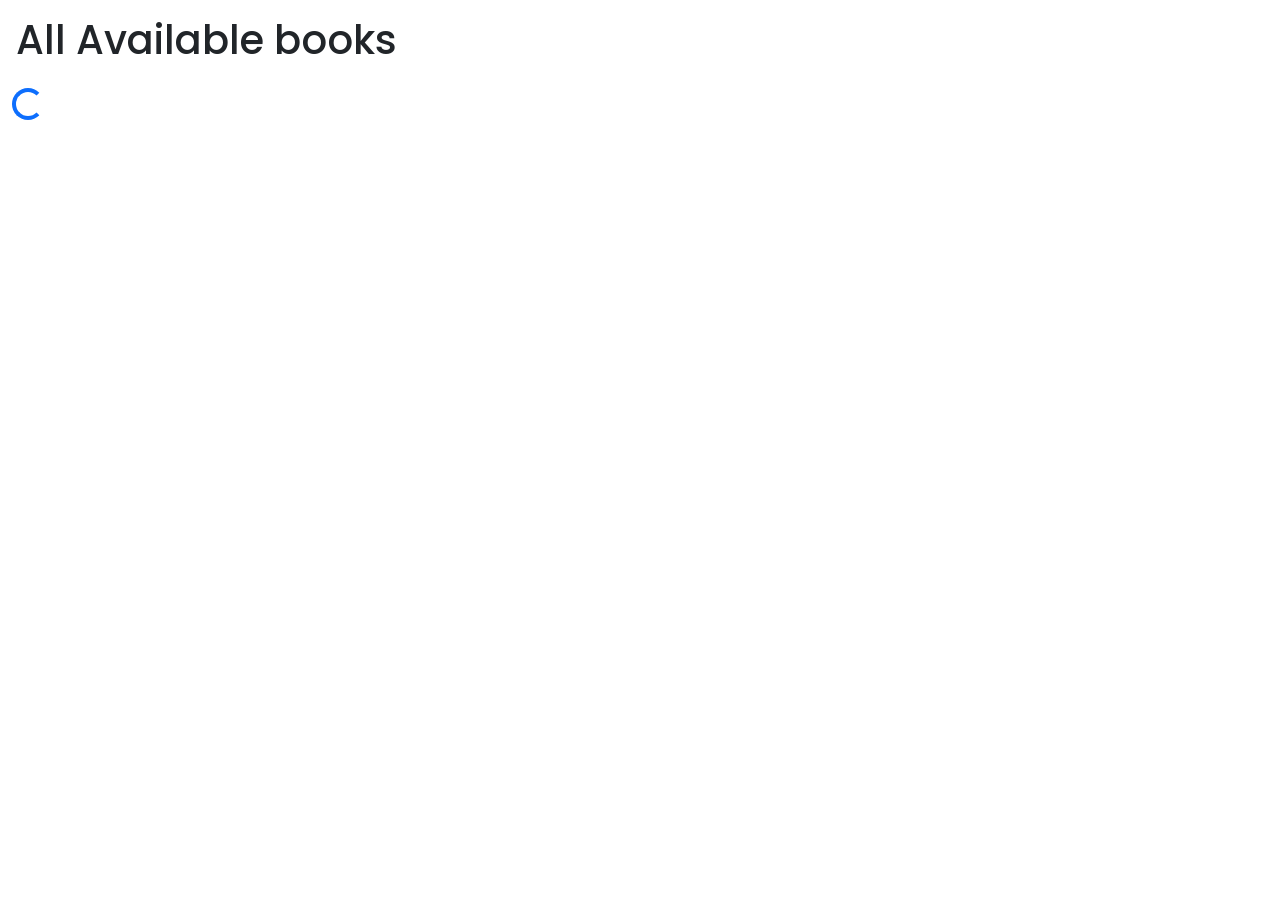
<file: html files/book.html>
<!DOCTYPE html>
<html lang="en">
<head>
    <meta charset="UTF-8">
    <meta name="viewport" content="width=device-width, initial-scale=1.0">
    <title>All</title>
    <link rel="stylesheet" href="../style.css">
    <link href="https://cdn.jsdelivr.net/npm/bootstrap@5.3.5/dist/css/bootstrap.min.css" rel="stylesheet" integrity="sha384-SgOJa3DmI69IUzQ2PVdRZhwQ+dy64/BUtbMJw1MZ8t5HZApcHrRKUc4W0kG879m7" crossorigin="anonymous">
</head>
<body>
    
    <h1 class="p-3">All Available books</h1>
    <div id="all" style="display: flex; flex-wrap: wrap;" class="container-fluid">
        <div class="spinner-border text-primary" role="status">
            <span class="visually-hidden">Loading...</span>
          </div>
    </div>
    <script src="https://cdn.jsdelivr.net/npm/bootstrap@5.3.5/dist/js/bootstrap.bundle.min.js" integrity="sha384-k6d4wzSIapyDyv1kpU366/PK5hCdSbCRGRCMv+eplOQJWyd1fbcAu9OCUj5zNLiq" crossorigin="anonymous"></script>
<script src="../js file/book.js"></script>
</body>
</html>
</file>
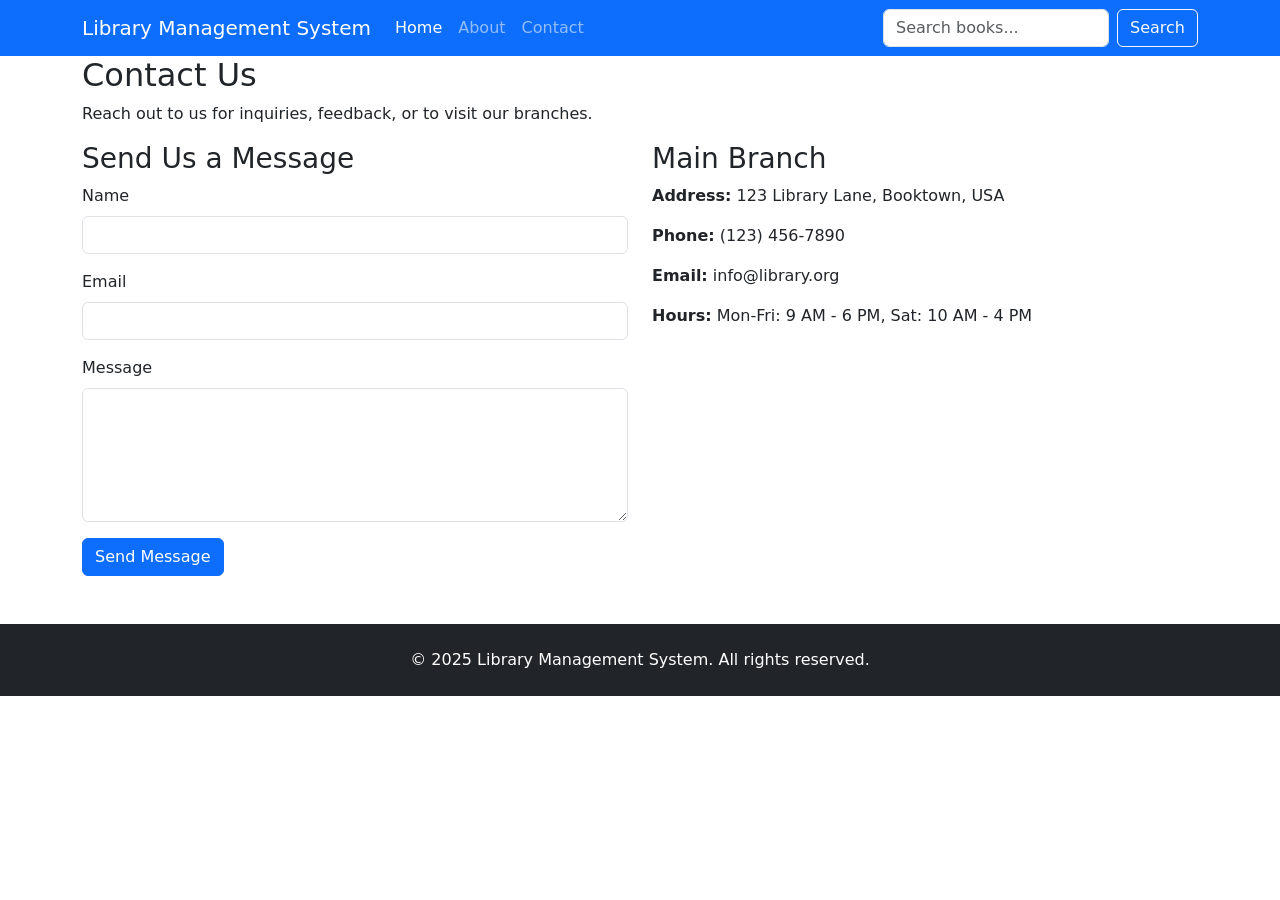
<file: html files/contact.html>
<!DOCTYPE html>
<html lang="en">
<head>
    <meta charset="UTF-8">
    <meta name="viewport" content="width=device-width, initial-scale=1.0">
    <title>Document</title>
    <link href="https://cdn.jsdelivr.net/npm/bootstrap@5.3.5/dist/css/bootstrap.min.css" rel="stylesheet" integrity="sha384-SgOJa3DmI69IUzQ2PVdRZhwQ+dy64/BUtbMJw1MZ8t5HZApcHrRKUc4W0kG879m7" crossorigin="anonymous">
</head>
<body>

    <nav class="navbar navbar-expand-lg navbar-dark bg-primary sticky-top">
        <div class="container">
            <a class="navbar-brand animate_animated animatepulse animate_infinite" href="#">
                <i class="bi bi-book"></i> Library Management System
            </a>
            <button class="navbar-toggler" type="button" data-bs-toggle="collapse" data-bs-target="#navbarNav">
                <span class="navbar-toggler-icon"></span>
            </button>
            <div class="collapse navbar-collapse" id="navbarNav">
                <ul class="navbar-nav me-auto">
                    <li class="nav-item">
                        <a class="nav-link active" href="home.html">Home</a>
                    </li>
                    <li class="nav-item">
                        <a class="nav-link" href="about.html">About</a>
                    </li>
                    <li class="nav-item">
                        <a class="nav-link" href="contact.html">Contact</a>
                    </li>
                </ul>
                <form class="d-flex" id="searchForm">
                    <input class="form-control me-2" type="search" id="searchInput" placeholder="Search books...">
                    <button class="btn btn-outline-light" type="submit">Search</button>
                </form>
            </div>
        </div>
    </nav>
    

 <!-- Contact Us Section -->
 <section id="contact">
    <div class="container">
        <div class="contact-header">
            <h2>Contact Us</h2>
            <p>Reach out to us for inquiries, feedback, or to visit our branches.</p>
        </div>
        <div class="row">
            <!-- Contact Form -->
            <div class="col-md-6">
                <div class="contact-form">
                    <h3>Send Us a Message</h3>
                    <form action="#" method="POST" aria-label="Contact form">
                        <div class="mb-3">
                            <label for="name" class="form-label">Name</label>
                            <input type="text" class="form-control" id="name" name="name" required aria-required="true">
                        </div>
                        <div class="mb-3">
                            <label for="email" class="form-label">Email</label>
                            <input type="email" class="form-control" id="email" name="email" required aria-required="true">
                        </div>
                        <div class="mb-3">
                            <label for="message" class="form-label">Message</label>
                            <textarea class="form-control" id="message" name="message" rows="5" required aria-required="true"></textarea>
                        </div>
                        <button type="submit" class="btn btn-primary">Send Message</button>
                    </form>
                </div>
            </div>
            <!-- Branch Info & Map -->
            <div class="col-md-6">
                <div class="branch-info">
                    <h3>Main Branch</h3>
                    <p><strong>Address:</strong> 123 Library Lane, Booktown, USA</p>
                    <p><strong>Phone:</strong> (123) 456-7890</p>
                    <p><strong>Email:</strong> info@library.org</p>
                    <p><strong>Hours:</strong> Mon-Fri: 9 AM - 6 PM, Sat: 10 AM - 4 PM</p>
                </div>
                <div class="map-container">
                    <iframe src="https://www.google.com/maps/embed?pb=!1m18!1m12!1m3!1d3153.019587849805!2d-122.4194156846813!3d37.77492977975966!2m3!1f0!2f0!3f0!3m2!1i1024!2i768!4f13.1!3m3!1m2!1s0x8085808c5e5e5e5f%3A0x5e5e5e5e5e5e5e5e!2sSan%20Francisco%20Public%20Library!5e0!3m2!1sen!2sus!4v1634567890123!5m2!1sen!2sus" width="100%" height="100%" style="border:0;" allowfullscreen="" loading="lazy" aria-label="Map of Main Branch"></iframe>
                </div>
                <div class="social-links text-center mt-3">
                    <a href="#" aria-label="Follow us on Facebook"><i class="bi bi-facebook"></i></a>
                    <a href="#" aria-label="Follow us on Twitter"><i class="bi bi-twitter"></i></a>
                    <a href="#" aria-label="Follow us on Instagram"><i class="bi bi-instagram"></i></a>
                </div>
            </div>
        </div>
    </div>
</section>

<footer class="bg-dark text-white text-center py-4 mt-5">
    <div class="container">
        <p class="mb-0">© 2025 Library Management System. All rights reserved.</p>
    </div>
</footer>

<script src="https://cdn.jsdelivr.net/npm/bootstrap@5.3.5/dist/js/bootstrap.bundle.min.js" integrity="sha384-k6d4wzSIapyDyv1kpU366/PK5hCdSbCRGRCMv+eplOQJWyd1fbcAu9OCUj5zNLiq" crossorigin="anonymous"></script>
</body>
</html>
</file>
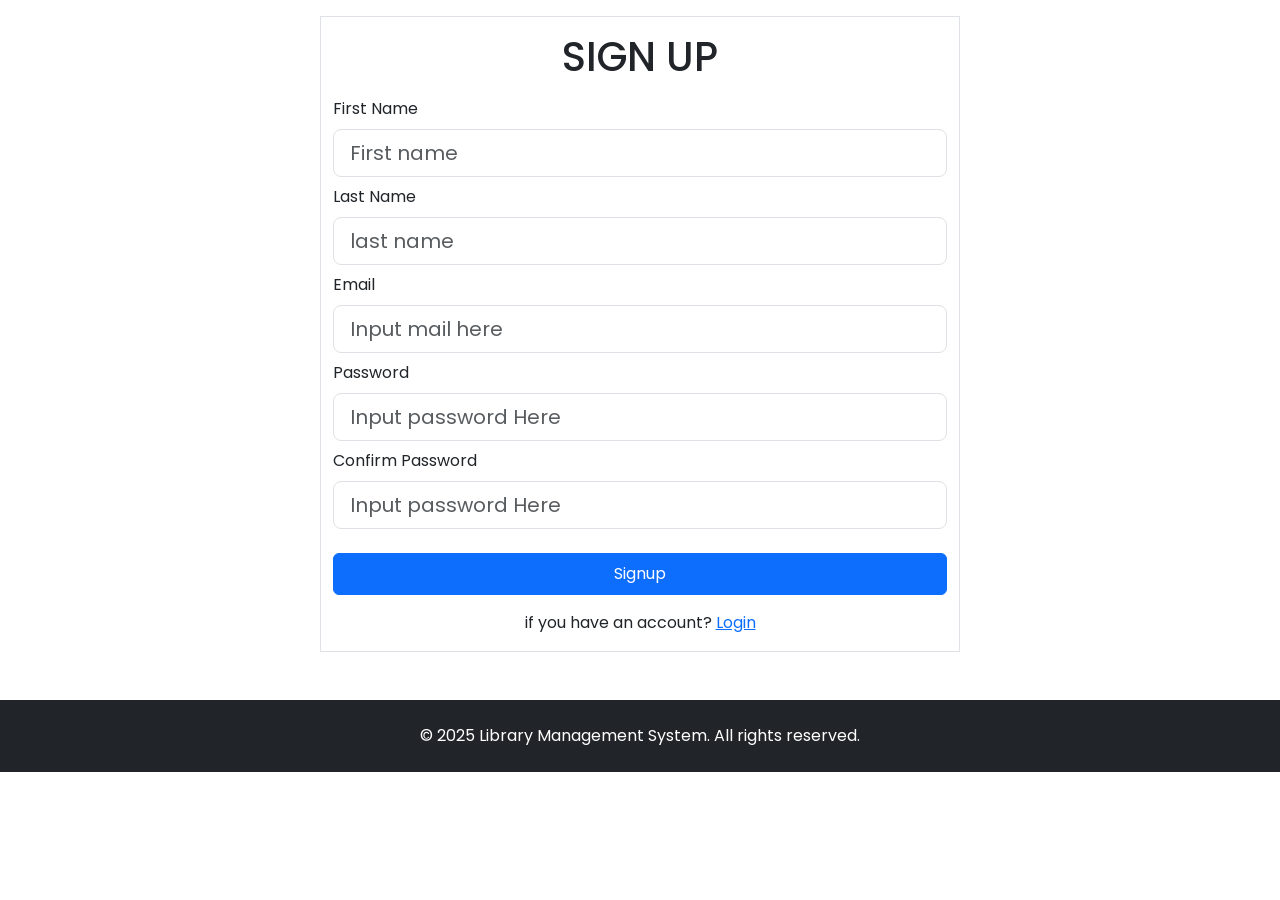
<file: html files/login.html>
<!DOCTYPE html>
<html lang="en">

<head>
  <meta charset="UTF-8">
  <meta name="viewport" content="width=device-width, initial-scale=1.0">
  <title>Register with us</title>
  <link rel="stylesheet" href="../style.css">
  <link href="https://cdn.jsdelivr.net/npm/bootstrap@5.3.5/dist/css/bootstrap.min.css" rel="stylesheet"
    integrity="sha384-SgOJa3DmI69IUzQ2PVdRZhwQ+dy64/BUtbMJw1MZ8t5HZApcHrRKUc4W0kG879m7" crossorigin="anonymous">
</head>

<body>


  <div class="signupdiv container my-3 border col-12 col-md-8 col-lg-8" id="signupdiv">
    <h1 class="text-center my-3">SIGN UP</h1>
    <label for="fname" class="form-label">First Name</label>
    <input class="form-control form-control-lg" type="text" id="fname" placeholder="First name">
    <div id="fnameval" class="mb-2">
    </div>

    <label for="lname" class="form-label">Last Name</label>
    <input class="form-control form-control-lg" type="text" id="lname" placeholder="last name">
    <div class="   mb-2" id="lnameval">
    </div>

    <label for="email" class="form-label">Email</label>
    <input class="form-control form-control-lg" type="email" id="email" placeholder="Input mail here">
    <div class="   mb-2" id="emailval">
    </div>

    <label for="pswd" class="form-label">Password</label>
    <input class="form-control form-control-lg" type="text" id="pswd" placeholder="Input password Here">
    <div class="   mb-2" id="pasval">
    </div>

    <label for="cpswd" class="form-label">Confirm Password</label>
    <input class="form-control form-control-lg" type="text" id="cpswd" placeholder="Input password Here">
    <div class="   mb-2" id="cpassval">
    </div>

    <button onclick="sign()" class="btn btn-primary my-3 container p-2 ">Signup</button>
    <p class="text-center">if you have an account? <span id="spans"><a  href="#"  id="login">Login</a></span></p>
  </div>


  <div id="logindiv">
    <h1 class="text-center my-3">LOGIN</h1>

    <label for="loginemail" class="form-label">Email</label>
    <input class="form-control form-control-lg" type="email" id="loginemail" placeholder="Input mail here">
    <div class="   mb-2" id="loginemailval">
    </div>

    <label for="loginpswd" class="form-label">Password</label>
    <input class="form-control form-control-lg" type="text" id="loginpswd" placeholder="Input password Here">
    <div class="   mb-2" id="loginpasval">
    </div>

    <button onclick="Login()" class="btn btn-primary my-3 container p-3 ">Login</button>
    <p class="text-center">if you dont have an account? <span id="spans"><a href="#" id="sign">Sign</a></span></p>
  </div>

  <div class="modal fade" id="userInfoModal" tabindex="-1" role="dialog" aria-labelledby="userInfoModalLabel" aria-hidden="true">
    <div class="modal-dialog" role="document">
      <div class="modal-content">
        <div class="modal-header">
          <h5 class="modal-title" id="userInfoModalLabel">Welcome! Please Enter Your Information</h5>
          <button type="button" class="close" data-dismiss="modal" aria-label="Close">
            <span aria-hidden="true">&times;</span>
          </button>
        </div>
        <div class="modal-body">
          <form id="userInfoForm">
            <div class="form-group">
              <label for="userName">Name</label>
              <input type="text" class="form-control" id="userName" placeholder="Enter your name" required>
            </div>
            <div class="form-group">
              <label for="userEmail">Email address</label>
              <input type="email" class="form-control" id="userEmail" placeholder="Enter your email" required>
            </div>
          </form>
        </div>
        <div class="modal-footer">
          <button type="button" class="btn btn-secondary" data-dismiss="modal">Close</button>
          <button type="button" class="btn btn-primary" id="saveUserInfo">Save</button>
        </div>
      </div>
    </div>
  </div>


  <footer class="bg-dark text-white text-center py-4 mt-5">
    <div class="container">
        <p class="mb-0">© 2025 Library Management System. All rights reserved.</p>
    </div>
</footer>



  <script src="https://cdn.jsdelivr.net/npm/bootstrap@5.3.5/dist/js/bootstrap.bundle.min.js"
    integrity="sha384-k6d4wzSIapyDyv1kpU366/PK5hCdSbCRGRCMv+eplOQJWyd1fbcAu9OCUj5zNLiq"
    crossorigin="anonymous"></script>
  <script src="../js file/login.js"></script>
</body>

</html>
</file>
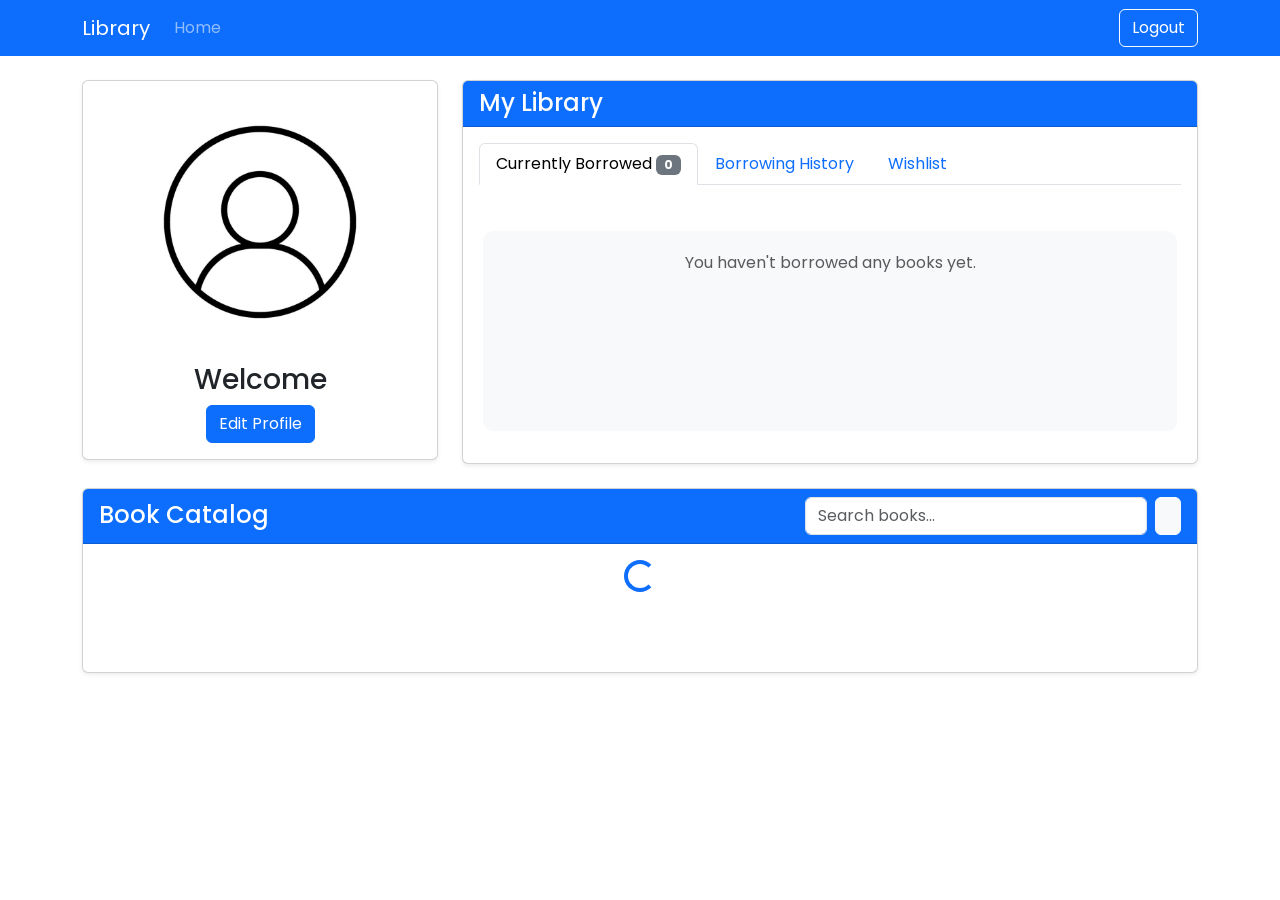
<file: html files/members.html>
<!DOCTYPE html>
<html lang="en">
<head>
    <meta charset="UTF-8">
    <meta name="viewport" content="width=device-width, initial-scale=1.0">
    <title>User Portal - Library Management System</title>
    <link href="https://cdn.jsdelivr.net/npm/bootstrap@5.3.5/dist/css/bootstrap.min.css" rel="stylesheet" integrity="sha384-SgOJa3DmI69IUzQ2PVdRZhwQ+dy64/BUtbMJw1MZ8t5HZApcHrRKUc4W0kG879m7" crossorigin="anonymous">
    <link rel="stylesheet" href="../style.css">
</head>
<body>
    <!-- Navigation Bar -->
    <nav class="navbar navbar-expand-lg navbar-dark bg-primary sticky-top">
        <div class="container">
            <a class="navbar-brand animate_animated animatepulse animate_infinite" href="members.html">
                <i class="bi bi-book"></i> Library 
            </a>
            <button class="navbar-toggler" type="button" data-bs-toggle="collapse" data-bs-target="#navbarNav">
                <span class="navbar-toggler-icon"></span>
            </button>
            <div class="collapse navbar-collapse" id="navbarNav">
                <ul class="navbar-nav me-auto">
                      <li class="nav-item">
                        <a class="nav-link" href="./members.html">Home</a>
                    </li> 
                </ul>
                <form class="d-flex" id="userSearchForm">
                    <button class="btn btn-outline-light" type="submit" ><a href="../html files/index.html" style="color:  white; text-decoration: none;">Logout</a></button>
                </form>
            </div>
        </div>
    </nav>

    <!-- Main Content -->
    <div class="container mt-4">
        <!-- User Profile Card -->
        <div class="row mb-4">
            <div class="col-md-4">
                <div class="card shadow-sm animate_animated animate_fadeIn">
                    <div class="card-body text-center">
                        <img id="memberimg" src="../image/Download User Profile Icon for free.jpeg" class="rounded-circle mb-3" alt="">
                        <h3 id="userName">Welcome</h3>
                        <button class="btn btn-primary" id="editProfileBtn">Edit Profile</button>
                    </div>
                </div>
            </div>
            <div class="col-md-8">
                <div class="card shadow-sm animate_animated animate_fadeIn">
                    <div class="card-header bg-primary text-white">
                        <h4 class="mb-0">My Library</h4>
                    </div>
                    <div class="card-body">
                        <ul class="nav nav-tabs" id="userLibraryTabs" role="tablist">
                            <li class="nav-item" role="presentation">
                                <button class="nav-link active" id="borrowed-tab" data-bs-toggle="tab" data-bs-target="#borrowed" type="button" role="tab">Currently Borrowed <span class="badge text-bg-secondary ml-2" id="amount">4</span></button>
                            </li>
                            <li class="nav-item" role="presentation">
                                <button class="nav-link" id="history-tab" data-bs-toggle="tab" data-bs-target="#history" type="button" role="tab">Borrowing History</button>
                            </li>
                            <li class="nav-item" role="presentation">
                                <button class="nav-link" id="wishlist-tab" data-bs-toggle="tab" data-bs-target="#wishlist" type="button" role="tab">Wishlist</button>
                            </li>
                        </ul>
                        <div class="tab-content p-3" id="userLibraryTabContent">
                            <div class="tab-pane fade show active" id="borrowed" role="tabpanel">
                                <div id="borrowedBooks" class="row">
                                    <!-- Borrowed books will be loaded here -->
                                    <p class="text-center text-muted">You haven't borrowed any books yet.</p>
                                </div>
                            </div>
                            <div class="tab-pane fade" id="history" role="tabpanel">
                                <div id="historyBooks" class="row">
                                    <!-- History will be loaded here -->
                                    <p class="text-center text-muted">No borrowing history found.</p>
                                </div>
                            </div>
                            <div class="tab-pane fade" id="wishlist" role="tabpanel">
                                <div id="wishlistBooks" class="row">
                                    <!-- Wishlist will be loaded here -->
                                    <p class="text-center text-muted">Your wishlist is empty.</p>
                                </div>
                            </div>
                        </div>
                    </div>
                </div>
            </div>
        </div>

        <!-- Search Results Section -->
        <div class="row mb-4">
            <div class="col-12">
                <div class="card shadow-sm animate_animated animate_fadeIn">
                    <div class="card-header bg-primary text-white d-flex justify-content-between align-items-center">
                        <h4 class="mb-0">Book Catalog</h4>
                        <div class="d-flex">
                            <input class="form-control me-2" type="search" id="userSearchInput"  placeholder="Search books...">

                            <button class="btn btn-light" id="refreshCatalog">
                                <i class="bi bi-arrow-clockwise"></i>
                            </button>
                        </div>
                    </div>
                    <div class="card-body">
                        <div class="row" id="bookCatalog">
                            <!-- Books will be loaded here dynamically -->
                            <div class="d-flex justify-content-center" id="task" style="display: flex; flex-wrap: wrap;">
                                <div class="spinner-border text-primary" role="status">
                                    <span class="visually-hidden">Loading...</span>
                                </div>

                            </div>
                        </div>
                        <div class="d-flex justify-content-center mt-4">
                            <!-- <button class="btn btn-primary" id="loadMoreBtn">Load More</button> -->
                            <div id="pagination" style="display: block;"></div>
                        </div>
                    </div>
                </div>
            </div>
        </div>
    </div>

    
    <div class="toast-container position-fixed top-0 end-0 p-3">
        <div id="bookToast" class="toast" role="alert" aria-live="assertive" aria-atomic="true">
          <div class="toast-header">
            <!-- <img src="https://www.pinterest.com/pin/133559945194339072/" class="rounded me-2" alt="Book Icon"> -->
            <svg class="bd-placeholder-img rounded me-2" width="20" height="20" xmlns="http://www.w3.org/2000/svg" aria-hidden="true" preserveAspectRatio="xMidYMid slice" focusable="false"><rect width="100%" height="100%" fill="#007aff"></rect></svg> 
            <strong class="me-auto">Your Book</strong>
            <small class="text-muted">just now</small>
            <button type="button" class="btn-close" data-bs-dismiss="toast" aria-label="Close"></button>
          </div>
          <div class="toast-body">
            Book action completed.
          </div>
        </div>
      </div>


      <div class="modal fade" id="userInfoModal" tabindex="-1" role="dialog" aria-labelledby="userInfoModalLabel" aria-hidden="true">
        <div class="modal-dialog" role="document">
          <div class="modal-content">
            <div class="modal-header">
              <h5 class="modal-title" id="userInfoModalLabel">Welcome! Please Enter Your Information</h5>
              <button type="button" class="close" data-dismiss="modal" aria-label="Close">
                <span aria-hidden="true">&times;</span>
              </button>
            </div>
            <div class="modal-body">
              <form id="userInfoForm">
                <div class="form-group">
                  <label for="userName">Name</label>
                  <input type="text" class="form-control" id="userName" placeholder="Enter your name" required>
                </div>
                <div class="form-group">
                  <label for="userEmail">Email address</label>
                  <input type="email" class="form-control" id="userEmail" placeholder="Enter your email" required>
                </div>
              </form>
            </div>
            <div class="modal-footer">
              <button type="button" class="btn btn-secondary" data-dismiss="modal">Close</button>
              <button type="button" class="btn btn-primary" id="saveUserInfo">Save</button>
            </div>
          </div>
        </div>
      </div>


    <script src="https://cdn.jsdelivr.net/npm/bootstrap@5.3.5/dist/js/bootstrap.bundle.min.js" integrity="sha384-k6d4wzSIapyDyv1kpU366/PK5hCdSbCRGRCMv+eplOQJWyd1fbcAu9OCUj5zNLiq" crossorigin="anonymous"></script>
    <!-- <script src="../js file/login.js"></script> -->
     
    <script  src="../js file/members.js"></script>
    
</body>
</html>
</file>
<file: style.css>
@import url('https://fonts.googleapis.com/css2?family=League+Spartan:wght@100..900&family=Montserrat:ital,wght@0,100..900;1,100..900&family=Poppins:ital,wght@0,100;0,200;0,300;0,400;0,500;0,600;0,700;0,800;0,900;1,100;1,200;1,300;1,400;1,500;1,600;1,700;1,800;1,900&family=Red+Hat+Text:ital,wght@0,300..700;1,300..700&family=Signika+Negative:wght@300..700&display=swap');

*{
    padding: 0;
    margin: 0;
    box-sizing: border-box;
}
body{
  font-family: Poppins !important;
  
}
#signupdiv{
  width: 50%;
}
#logindiv{
  width: 50%;
  display: none;
  margin: 20px auto !important;
}
#card img{
  width: 100%;
}

      #about {
          padding: 60px 0;
          background-color: #ffffff;
      }
      .about-header {
          text-align: center;
          margin-bottom: 40px;
      }
      .about-header h1 {
          font-size: 2.5rem;
          color: #003087;
          font-weight: 700;
      }
      .about-header p {
          font-size: 1.2rem;
          color: #555;
          max-width: 800px;
          margin: 0 auto;
      }
      .mission-card, .team-card {
          background-color: #f1f4ff;
          border: none;
          border-radius: 10px;
          padding: 20px;
          margin-bottom: 20px;
          transition: transform 0.3s ease, box-shadow 0.3s ease;
      }
      .mission-card:hover, .team-card:hover {
          transform: translateY(-5px);
          box-shadow: 0 8px 16px rgba(0, 0, 0, 0.1);
      }
      .timeline {
          position: relative;
          margin: 40px 0;
      }
      .timeline::before {
          content: '';
          position: absolute;
          width: 6px;
          background-color: #003087;
          top: 0;
          bottom: 0;
          left: 50%;
          transform: translateX(-50%);
      }
      .timeline-item {
          margin-bottom: 30px;
          position: relative;
          width: 50%;
      }
      .timeline-item:nth-child(odd) {
          left: 0;
          text-align: right;
          padding-right: 30px;
      }
      .timeline-item:nth-child(even) {
          left: 50%;
          padding-left: 30px;
      }
      .timeline-item .timeline-content {
          background-color: #fff;
          padding: 20px;
          border-radius: 8px;
          box-shadow: 0 4px 8px rgba(0, 0, 0, 0.1);
          position: relative;
      }
      .timeline-item .timeline-content::before {
          content: '';
          position: absolute;
          width: 20px;
          height: 20px;
          background-color: #003087;
          border-radius: 50%;
          top: 20px;
          right: -30px;
      }
      .timeline-item:nth-child(even) .timeline-content::before {
          left: -30px;
      }

      /* Contact Section */
      #contact {
          padding: 60px 0;
          background-color: #e9ecef;
      }
      .contact-header {
          text-align: center;
          margin-bottom: 40px;
      }
      .contact-header h2 {
          font-size: 2.2rem;
          color: #003087;
          font-weight: 700;
      }
      .contact-form {
          background-color: #fff;
          padding: 30px;
          border-radius: 10px;
          box-shadow: 0 4px 8px rgba(0, 0, 0, 0.1);
      }
      .form-control:focus {
          border-color: #003087;
          box-shadow: 0 0 5px rgba(0, 48, 135, 0.5);
      }
      .branch-info {
          background-color: #f1f4ff;
          padding: 20px;
          border-radius: 10px;
          margin-bottom: 20px;
      }
      .map-container {
          height: 300px;
          border-radius: 10px;
          overflow: hidden;
      }
      .social-links a {
          color: #003087;
          font-size: 1.5rem;
          margin: 0 10px;
          transition: color 0.3s ease;
      }
      .social-links a:hover {
          color: #005bb5;
      }

      /* Footer */
      footer {
          background-color: #003087;
          color: #fff;
          padding: 20px 0;
          text-align: center;
      }
      footer a {
          color: #f1f4ff;
          text-decoration: none;
      }
      footer a:hover {
          text-decoration: underline;
      }

      /* Accessibility Enhancements */
      .sr-only {
          position: absolute;
          width: 1px;
          height: 1px;
          padding: 0;
          margin: -1px;
          overflow: hidden;
          clip: rect(0, 0, 0, 0);
          border: 0;
      }
      .book-item {
        margin-bottom: 20px;
    }
    .borrowed-item {
        margin-bottom: 15px;
        /* overflow: scroll; */
    }
    #task {
        display: flex;
        flex-wrap: wrap;
        gap: 15px;
        justify-content: center;
    }
    .card img {
        height: 250px;
        object-fit: cover;
    }
    #borrowedBooks {
        margin-top: 30px;
        padding: 20px;
        background-color: #f8f9fa;
        border-radius: 10px;
        overflow: scroll !important;
        height: 200px;
    }
    #pagination {
        margin: 20px 0;
        display: flex;
        justify-content: center;
        align-items: center;
    }
@media screen and (max-width:900px) {
    #logindiv, #signupdiv{
        width: 99%;
    }
}
</file>
